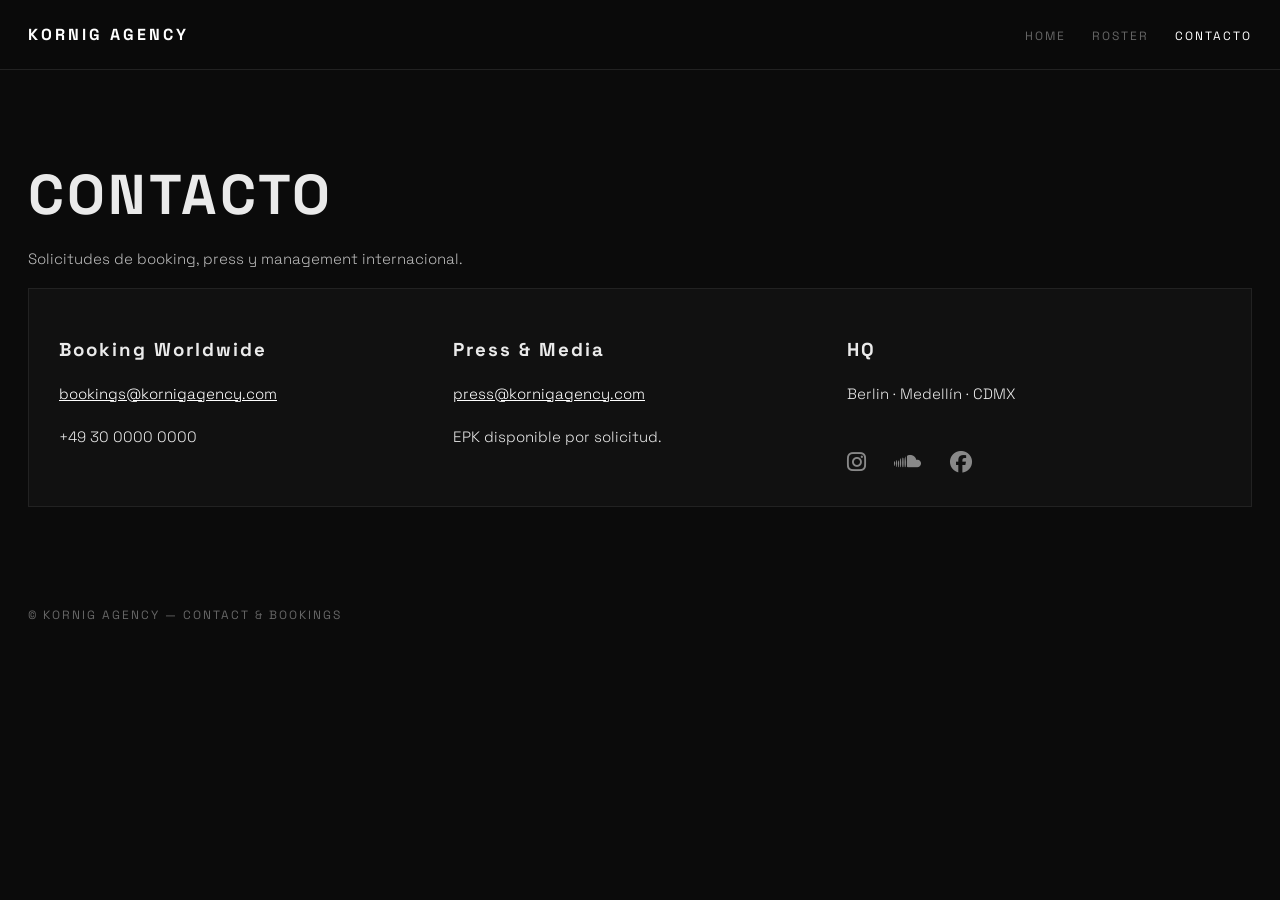
<file: contacto.html>
<!DOCTYPE html>
<html lang="es">
<head>
  <meta charset="UTF-8">
  <meta name="viewport" content="width=device-width, initial-scale=1.0">
  <title>Kornig Agency | Contacto</title>
  <link rel="preconnect" href="https://fonts.googleapis.com">
  <link rel="preconnect" href="https://fonts.gstatic.com" crossorigin>
  <link href="https://fonts.googleapis.com/css2?family=Space+Grotesk:wght@300;400;500;700&display=swap" rel="stylesheet">
  <link rel="stylesheet" href="https://cdnjs.cloudflare.com/ajax/libs/font-awesome/6.5.0/css/all.min.css">
  <link rel="stylesheet" href="styles.css">
</head>
<body>
  <div class="cursor-light" id="cursorLight"></div>
  <div class="film-grain"></div>

  <header class="site-header">
    <div class="container nav-wrap">
      <a class="brand" href="index.html">KORNIG AGENCY</a>
      <nav>
        <a href="index.html">Home</a>
        <a href="roster.html">Roster</a>
        <a class="active" href="contacto.html">Contacto</a>
      </nav>
    </div>
  </header>

  <main class="container page-space">
    <h1 class="page-title">CONTACTO</h1>
    <p class="lead">Solicitudes de booking, press y management internacional.</p>

    <section class="contact-panel">
      <div>
        <h3>Booking Worldwide</h3>
        <p><a href="mailto:bookings@kornigagency.com">bookings@kornigagency.com</a></p>
        <p>+49 30 0000 0000</p>
      </div>
      <div>
        <h3>Press & Media</h3>
        <p><a href="mailto:press@kornigagency.com">press@kornigagency.com</a></p>
        <p>EPK disponible por solicitud.</p>
      </div>
      <div>
        <h3>HQ</h3>
        <p>Berlin · Medellín · CDMX</p>
        <div class="socials">
          <a href="#"><i class="fab fa-instagram"></i></a>
          <a href="#"><i class="fab fa-soundcloud"></i></a>
          <a href="#"><i class="fab fa-facebook"></i></a>
        </div>
      </div>
    </section>
  </main>

  <footer class="container footer">© Kornig Agency — Contact & Bookings</footer>
  <script src="script.js"></script>
</body>
</html>
</file>
<file: styles.css>
:root{
  --bg:#0b0b0b;
  --text:#eaeaea;
  --muted:#8d8d8d;
  --line:#222;
}

*{box-sizing:border-box}

body{
  margin:0;
  background:var(--bg);
  color:var(--text);
  font-family:'Space Grotesk',sans-serif;
  min-height:100vh;
}

.film-grain{
  content:"";
  position:fixed;
  top:-50%;
  left:-50%;
  width:200%;
  height:200%;
  background-image:url("https://grainy-gradients.vercel.app/noise.svg");
  opacity:.18;
  mix-blend-mode:overlay;
  animation:grainMove .8s steps(2) infinite;
  pointer-events:none;
  z-index:1;
}

@keyframes grainMove{from{transform:translate(0,0)}to{transform:translate(-8%,8%)}}

.cursor-light{
  position:fixed;
  width:420px;
  height:420px;
  background:radial-gradient(circle,rgba(255,255,255,.12) 0%,rgba(0,0,0,0) 70%);
  pointer-events:none;
  transform:translate(-50%,-50%);
  opacity:0;
  transition:opacity .4s ease;
  z-index:2;
}

.container{max-width:1300px;margin:auto;padding:0 28px;position:relative;z-index:3}
.site-header{border-bottom:1px solid var(--line);padding:24px 0;position:sticky;top:0;background:rgba(11,11,11,.85);backdrop-filter:blur(6px);z-index:10}
.nav-wrap{display:flex;justify-content:space-between;align-items:center;gap:20px}
.brand{text-decoration:none;color:#fff;font-weight:700;letter-spacing:3px}
nav a{text-decoration:none;color:#666;letter-spacing:2px;text-transform:uppercase;font-size:12px;margin-left:22px}
nav a.active,nav a:hover{color:#fff}

.hero{padding:120px 28px 70px}
.eyebrow{font-size:12px;letter-spacing:3px;text-transform:uppercase;opacity:.6}
h1,.page-title{font-size:56px;letter-spacing:3px;line-height:1.05;margin:16px 0 20px}
.lead{max-width:840px;line-height:1.9;color:#bbb}
.button{display:inline-block;margin-top:30px;padding:16px 34px;border:2px solid #fff;text-decoration:none;color:#fff;letter-spacing:3px;font-size:12px;text-transform:uppercase;transition:.3s}
.button:hover{background:#fff;color:#000}

#darkduction-presskit{padding:50px 28px 90px}
#darkduction-presskit h2{font-size:64px;letter-spacing:8px;margin:0;font-weight:700}
.subtitle{font-size:12px;letter-spacing:4px;opacity:.4;margin-top:10px;text-transform:uppercase}
.banner{width:100%;height:420px;margin-top:60px;background:url("https://granularspectrum.de/wp-content/uploads/2026/03/2000x1000.jpg") center/cover no-repeat;filter:grayscale(100%) contrast(1.2);border-top:2px solid var(--line);border-bottom:2px solid var(--line)}
.tabs{display:flex;gap:40px;margin-top:100px;border-bottom:1px solid var(--line);flex-wrap:wrap}
.tab-btn{background:none;border:none;color:#666;font-size:13px;letter-spacing:2px;text-transform:uppercase;padding:20px 0;cursor:pointer;transition:.3s}
.tab-btn.active{color:#fff;border-bottom:2px solid #fff}
.tab-content{display:none;padding-top:60px;animation:fadeUp .6s ease}
.tab-content.active{display:block}
@keyframes fadeUp{from{opacity:0;transform:translateY(20px)}to{opacity:1;transform:translateY(0)}}
.glitch{animation:glitchFX .3s linear}
@keyframes glitchFX{0%{transform:translateX(0)}25%{transform:translateX(-4px)}50%{transform:translateX(4px)}75%{transform:translateX(-2px)}100%{transform:translateX(0)}}

p{max-width:800px;line-height:1.9;font-weight:300;font-size:15px}
.grid,.artist-grid{display:grid;grid-template-columns:repeat(auto-fit,minmax(300px,1fr));gap:2px;background:var(--line)}
.card,.artist-card{background:#111;overflow:hidden;cursor:pointer}
.card img,.artist-card img{width:100%;height:380px;object-fit:cover;filter:grayscale(100%);transition:1s ease}
.card:hover img,.artist-card:hover img{transform:scale(1.06);filter:grayscale(0%)}
.artist-card h3{margin:14px 14px 6px;font-size:22px;letter-spacing:2px}
.artist-card p{margin:0 14px 18px;color:#999;font-size:13px;letter-spacing:1px;text-transform:uppercase}

.lightbox{display:none;position:fixed;top:0;left:0;width:100%;height:100%;background:rgba(0,0,0,.95);justify-content:center;align-items:center;z-index:999}
.lightbox img{max-width:90%;max-height:90%}

.socials{margin-top:40px;display:flex;gap:28px}
.socials a{color:#eaeaea;font-size:22px;opacity:.5;transition:.3s ease;position:relative}
.socials a::after{content:"";position:absolute;bottom:-8px;left:0;width:0;height:2px;background:#fff;transition:.3s ease}
.socials a:hover{opacity:1;transform:translateY(-4px)}
.socials a:hover::after{width:100%}

.page-space{padding-top:80px;padding-bottom:70px}
.contact-panel{border:1px solid var(--line);display:grid;grid-template-columns:repeat(auto-fit,minmax(220px,1fr));gap:20px;padding:30px;background:#111}
.contact-panel h3{letter-spacing:2px}
.contact-panel a{color:#fff}
.footer{padding:30px 28px 40px;color:#666;font-size:12px;letter-spacing:2px;text-transform:uppercase}

@media(max-width:768px){
  h1,.page-title{font-size:38px}
  #darkduction-presskit h2{font-size:42px}
  .hero{padding-top:80px}
}
</file>
